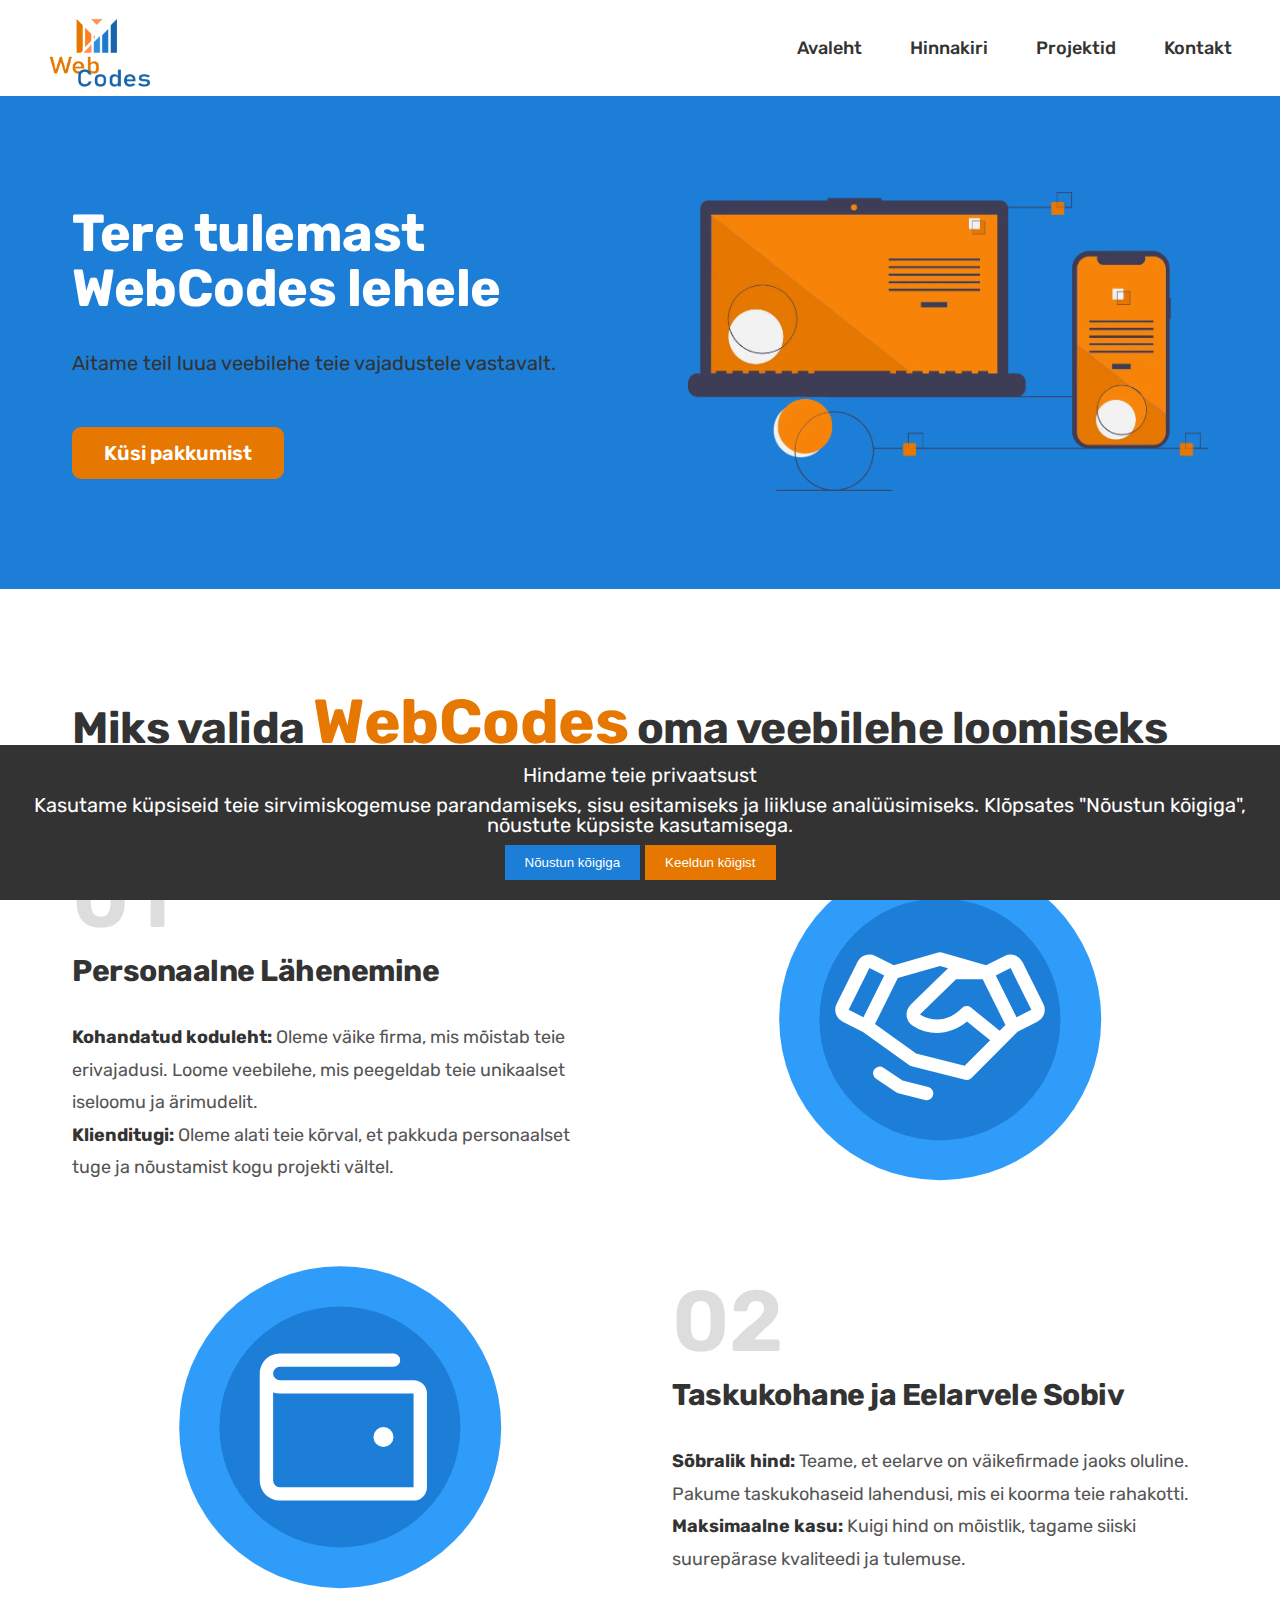
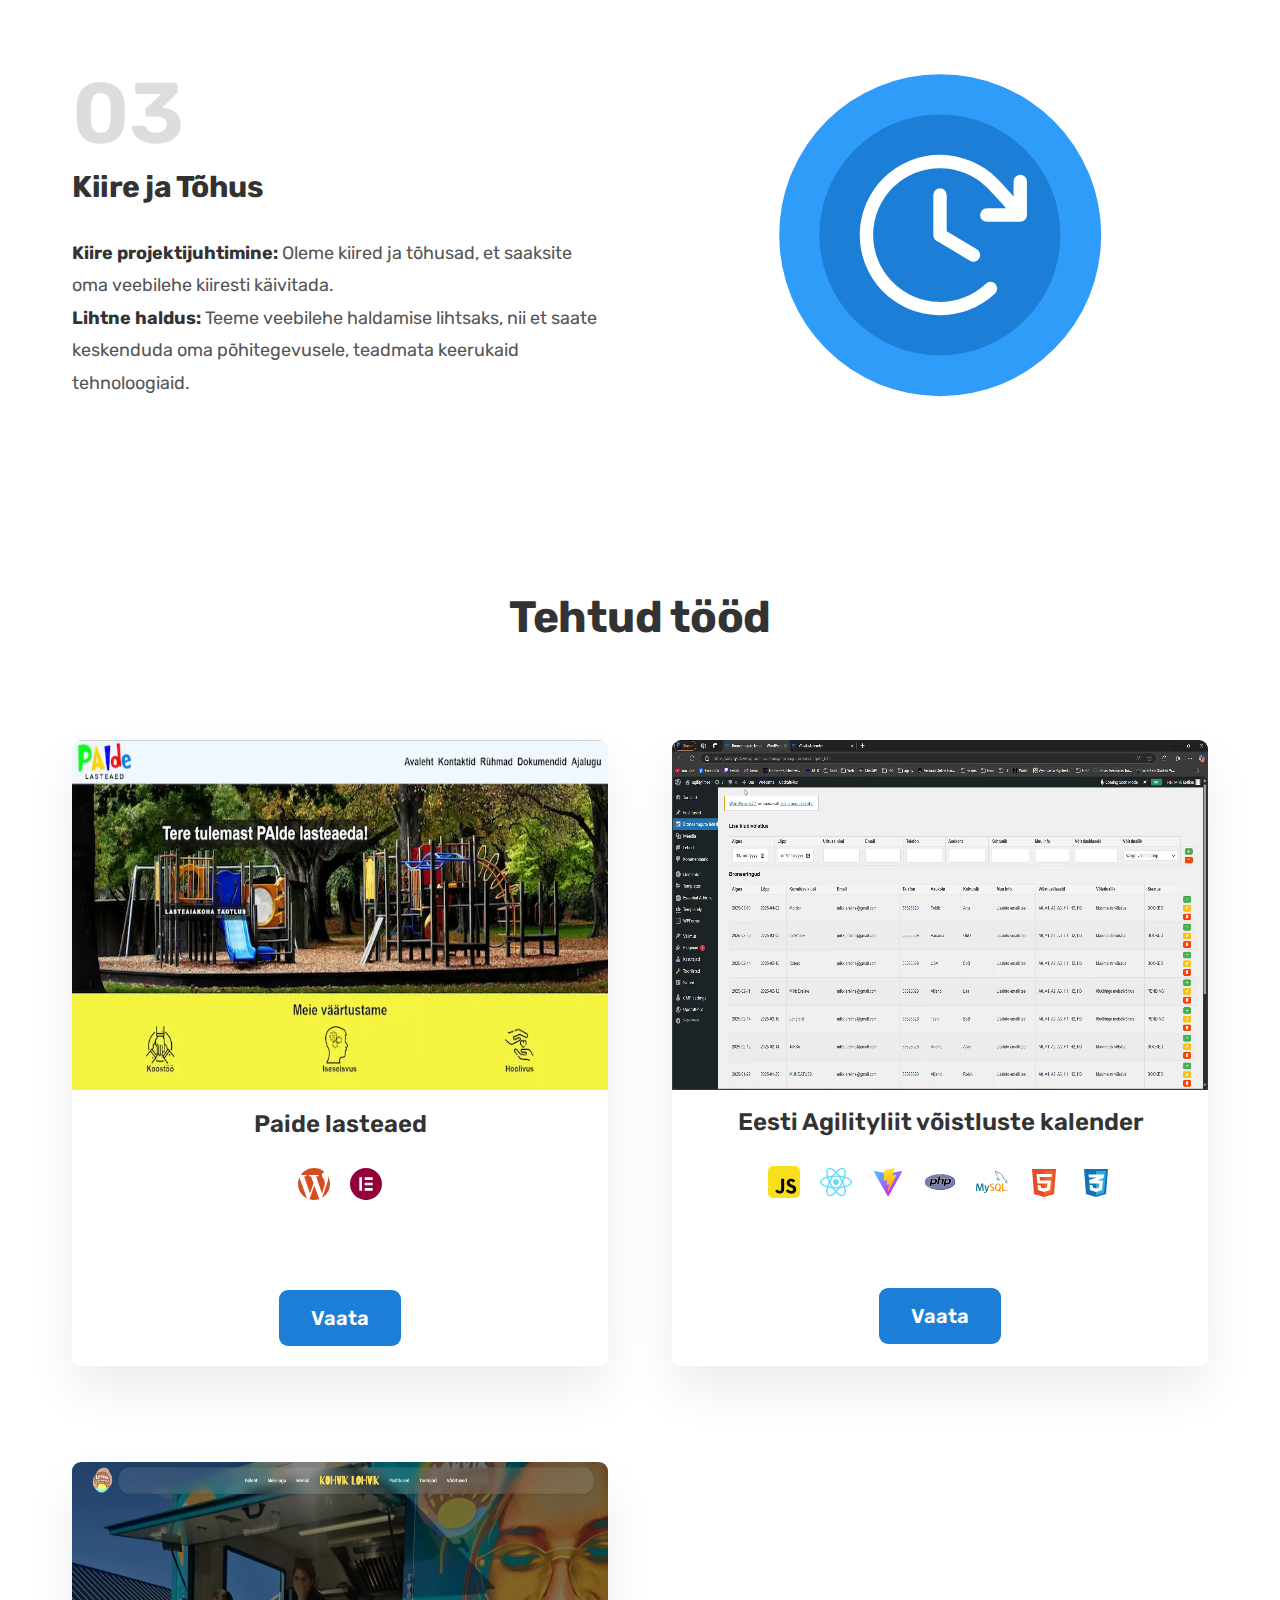
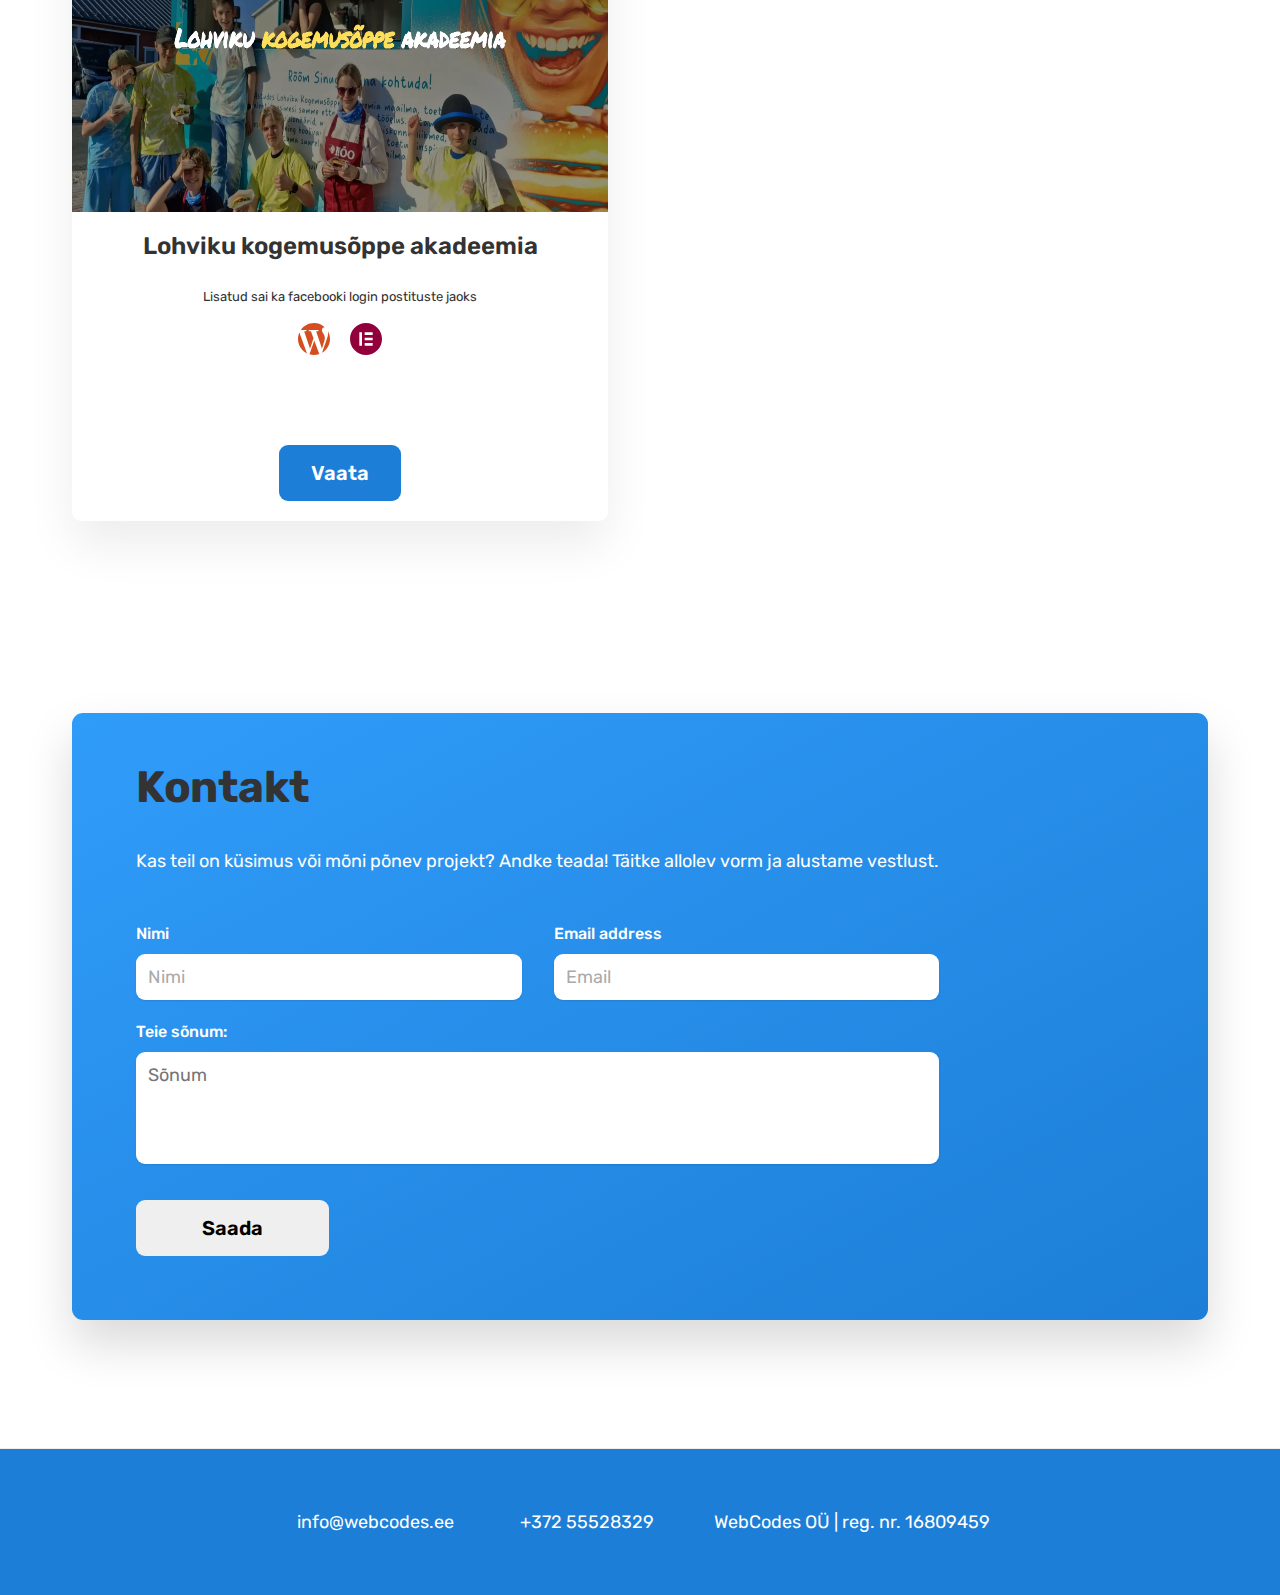
<file: index.html>
<!DOCTYPE html>
<html lang="en">
  <head>
      <!-- Google tag (gtag.js) -->
<script async src="https://www.googletagmanager.com/gtag/js?id=G-6QNEM2WCLK"></script>
<script>
  window.dataLayer = window.dataLayer || [];
  function gtag(){dataLayer.push(arguments);}
  gtag('js', new Date());
</script>
    <meta charset="UTF-8" />
    <meta name="viewport" content="width=device-width, initial-scale=1.0" />
    <meta name="description" content="WebCodes - Ettevõte, mis pakub professionaalseid veebiarenduse lahendusi. Tutvuge meie kodulehe kujunduse, arenduse ja hoolduse teenustega. " />
    <title>WebCodes | Aitab luua teie kodulehe</title>
    <link
      href="https://fonts.googleapis.com/css2?family=Rubik:wght@400;500;600;700&display=swap"
      rel="stylesheet" />
    <link rel="stylesheet" href="./styles.css" />
    <link rel="stylesheet" href="./general.css" />
    <link rel="stylesheet" href="./queries.css" />
    <link rel="manifest" href="/site.webmanifest">
    <link rel="icon" type="image/png" sizes="16x16" href="pildid/favicon-16x16.png"> 
    <link rel="icon" type="image/png" sizes="32x32" href="pildid/favicon-32x32.png"> 
    <link rel="icon" type="image/png" sizes="32x32" href="pildid/android-chrome-192x192"> 
    <link rel="icon" type="image/png" sizes="32x32" href="pildid/android-chrome-512x512"> 
  </head>
  <body>
     <!-- Küpsiste teavituse bänner -->
     <div id="cookieConsent">
      <p>Hindame teie privaatsust</p>
      <p>Kasutame küpsiseid teie sirvimiskogemuse parandamiseks, sisu esitamiseks ja liikluse analüüsimiseks. Klõpsates "Nõustun kõigiga", nõustute küpsiste kasutamisega.</p>
      <button id="acceptCookies">Nõustun kõigiga</button>
      <button id="denyCookies">Keeldun kõigist</button>
    </div>
    <header class="header">
      <a href="#">
        <img src="./pildid/logo.png" alt="site logo" class="logo" href="#avaleht" />
      </a>
      <nav class="main-nav">
        <ul class="main-nav-list">
          <li><a class="main-nav-link" href="#avaleht">Avaleht</a></li>
          <li><a class="main-nav-link" href="#pricing">Hinnakiri</a></li>
          <li><a class="main-nav-link" href="#works">Projektid</a></li>
          <li><a class="main-nav-link" href="#cta">Kontakt</a></li>
        </ul>
      </nav>
      <button class="btn-mobile-nav">
        <svg
          xmlns="http://www.w3.org/2000/svg"
          fill="none"
          viewBox="0 0 24 24"
          strokeWidth="{1.5}"
          stroke="currentColor"
          className="w-6 h-6"
          class="icon-mobile-nav"
          name="menu-outline">
          <path
            strokeLinecap="round"
            strokeLinejoin="round"
            d="M3.75 6.75h16.5M3.75 12h16.5m-16.5 5.25h16.5" />
        </svg>

        <svg
          xmlns="http://www.w3.org/2000/svg"
          fill="none"
          viewBox="0 0 24 24"
          strokeWidth="{1.5}"
          stroke="currentColor"
          className="w-6 h-6"
          class="icon-mobile-nav"
          name="close-outline">
          <path strokeLinecap="round" strokeLinejoin="round" d="M6 18L18 6M6 6l12 12" />
        </svg>
      </button>
    </header>
    <main>
      <section class="section-hero" id="avaleht">
        <div class="hero">
          <div class="hero-text-box">
            <div class="heading-new">Tere tulemast WebCodes lehele</div>
            <p class="hero-description">Aitame teil luua veebilehe teie vajadustele vastavalt.</p>
            <a href="#cta" class="btn btn--full margin-right-sm">Küsi pakkumist</a>
          </div>
          <div class="hero-img-box">
            <img src="./pildid/placeholder.webp" alt="" class="hero-img" />
          </div>
        </div>
      </section>
      <section class="section-why" id="why">
        <div class="container">
          <h2 class="heading-secondary">
            Miks valida <span class="company-name-heading">WebCodes</span> oma veebilehe loomiseks
          </h2>
        </div>
        <div class="container grid grid--2-cols grid-center-v">
          <!-- STEP 01 -->
          <div class="why-text-box">
            <p class="step-number">01</p>
            <h3 class="heading-tertiary">Personaalne Lähenemine</h3>
            <p class="step-description">
              <span class="step-desciption-underline"> Kohandatud koduleht:</span> Oleme väike
              firma, mis mõistab teie erivajadusi. Loome veebilehe, mis peegeldab teie unikaalset
              iseloomu ja ärimudelit.<br />
              <span class="step-desciption-underline"> Klienditugi:</span> Oleme alati teie kõrval,
              et pakkuda personaalset tuge ja nõustamist kogu projekti vältel.
            </p>
          </div>
          <div class="why-img-box">
            <img src="./pildid/handshake.svg" alt="personaalne lähenemine" class="why-img" />
          </div>
          <!-- STEP 02 -->
          <div class="why-img-box">
            <img src="./pildid/wallet.svg" alt="Taskukohane ja Eelarvele Sobiv" class="why-img" />
          </div>
          <div class="why-text-box">
            <p class="step-number">02</p>
            <h3 class="heading-tertiary">Taskukohane ja Eelarvele Sobiv</h3>
            <p class="step-description">
              <span class="step-desciption-underline">Sõbralik hind:</span> Teame, et eelarve on
              väikefirmade jaoks oluline. Pakume taskukohaseid lahendusi, mis ei koorma teie
              rahakotti.<br />
              <span class="step-desciption-underline"> Maksimaalne kasu:</span> Kuigi hind on
              mõistlik, tagame siiski suurepärase kvaliteedi ja tulemuse.
            </p>
          </div>
          <!-- STEP 03 -->
          <div class="why-text-box">
            <p class="step-number">03</p>
            <h3 class="heading-tertiary">Kiire ja Tõhus</h3>
            <p class="step-description">
              <span class="step-desciption-underline">Kiire projektijuhtimine:</span> Oleme kiired
              ja tõhusad, et saaksite oma veebilehe kiiresti käivitada.<br />
              <span class="step-desciption-underline"> Lihtne haldus:</span> Teeme veebilehe
              haldamise lihtsaks, nii et saate keskenduda oma põhitegevusele, teadmata keerukaid
              tehnoloogiaid.
            </p>
          </div>
          <div class="why-img-box">
            <img src="./pildid/clock-clockwise.svg" alt="Kiire ja Tõhus" class="why-img" />
          </div>
        </div>
      </section>
      <section class="done-works" id="works">
        <div class="container center-text">
          <h2 class="heading-secondary">Tehtud tööd</h2>
        </div>
        <div class="container grid grid--2-cols margin-bottom-md">
          <div class="work">
            <img src="/pildid/project-1.webp" class="work-img" alt="work-img" />
            <div class="work-content">
              <p class="work-title">Paide lasteaed</p>
              <div class="work-tags">
                <p class="work-tag">
                  <img src="/pildid/wordpress.svg" class="tag-img" alt="tag-img" />
                </p>
                <p class="work-tag">
                  <img src="/pildid/elementorLogo.svg" class="tag-img" alt="tag-img" />
                </p>
              </div>
              <div class="btn-wrapper">
                <a href="https://pailasteaed.ee/" target="_blank" rel="noopener noreferrer">
                  <button class="btn-done-works">Vaata</button>
                </a>
              </div>
            </div>
          </div>
          <div class="work">
            <div class="video-container">
              <video class="video" autoplay loop muted>
                <source src="/pildid/video.mp4" type="video/mp4" />
                Your browser does not support the video tag.
              </video>
            </div>
            <div class="work-content">
              <p class="work-title">Eesti Agilityliit võistluste kalender</p>
              <div class="work-tags">
                <p class="work-tag">
                  <img src="/pildid/javascript.svg" class="tag-img" alt="tag-img" />
                </p>
                <p class="work-tag">
                  <img src="/pildid/React-icon.svg" class="tag-img" alt="tag-img" />
                </p>
                <p class="work-tag">
                  <img src="/pildid/vite-logo.svg" class="tag-img" alt="tag-img" />
                </p>
                <p class="work-tag">
                  <img src="/pildid/phplogo.svg" class="tag-img" alt="tag-img" />
                </p>
                <p class="work-tag">
                  <img src="/pildid/mysql-icon.svg" class="tag-img" alt="tag-img" />
                </p>
                <p class="work-tag">
                  <img src="/pildid/html-5.svg" class="tag-img" alt="tag-img" />
                </p>
                <p class="work-tag">
                  <img src="/pildid/css-3.svg" class="tag-img" alt="tag-img" />
                </p>
              </div>
              <div class="btn-wrapper">
                <a href="https://agilityliit.ee/voistluskalender/" target="_blank" rel="noopener noreferrer">
                  <button class="btn-done-works">Vaata</button>
                </a>
              </div>
            </div>
          </div>
          <div class="work">
            <img src="/pildid/lohvikkohvik.webp" class="work-img" alt="work-img" />
            <div class="work-content">
              <p class="work-title">Lohviku kogemusõppe akadeemia</p>
              <p class="sub-title">Lisatud sai ka facebooki login postituste jaoks</p>
              <div class="work-tags">
                <p class="work-tag">
                  <img src="/pildid/wordpress.svg" class="tag-img" alt="tag-img" />
                </p>
                <p class="work-tag">
                  <img src="/pildid/elementorLogo.svg" class="tag-img" alt="tag-img" />
                </p>
              </div>
              <div class="btn-wrapper">
                <a href="https://lohvik.webcodes.ee/" target="_blank" rel="noopener noreferrer">
                  <button class="btn-done-works">Vaata</button>
                </a>
              </div>
            </div>
          </div>
        </div>
      </section>
      <!-- <section class="section-pricing" id="pricing">
        <div class="container">
          <h2 class="heading-secondary--center-text">Hinnakiri</h2>
        </div>
        <div class="pricing-container container grid grid--2-cols margin-bottom-md">
          <div class="pricing-plan pricing-plan--starter">
            <header class="plan-header">
              <p class="plan-name--starter">Tunnitöö</p>
              <p class="plan-price--starter"><span>€</span>25</p>
              <p class="plan-text">Vajate konkreetseid muudatusi või kohandusi?</p>
            </header>
            <ul>
              <li class="list-item">
                <svg
                  class="list-icon"
                  xmlns="http://www.w3.org/2000/svg"
                  fill="none"
                  viewBox="0 0 24 24"
                  strokeWidth="{1.5}"
                  stroke="currentColor"
                  className="w-6 h-6">
                  <path
                    strokeLinecap="round"
                    strokeLinejoin="round"
                    d="M4.5 12.75l6 6 9-13.5" /></svg
                ><span>E-poed</span>
              </li>
              <li class="list-item">
                <svg
                  class="list-icon"
                  xmlns="http://www.w3.org/2000/svg"
                  fill="none"
                  viewBox="0 0 24 24"
                  strokeWidth="{1.5}"
                  stroke="currentColor"
                  className="w-6 h-6">
                  <path strokeLinecap="round" strokeLinejoin="round" d="M4.5 12.75l6 6 9-13.5" />
                </svg>
                <span>Domeeni registreerimine</span>
              </li>
              <li class="list-item">
                <svg
                  class="list-icon"
                  xmlns="http://www.w3.org/2000/svg"
                  fill="none"
                  viewBox="0 0 24 24"
                  strokeWidth="{1.5}"
                  stroke="currentColor"
                  className="w-6 h-6">
                  <path
                    strokeLinecap="round"
                    strokeLinejoin="round"
                    d="M4.5 12.75l6 6 9-13.5" /></svg
                ><span>Hooldus ja uuendused.</span>
              </li>
              <li class="list-item">
                <svg
                  class="list-icon"
                  xmlns="http://www.w3.org/2000/svg"
                  fill="none"
                  viewBox="0 0 24 24"
                  strokeWidth="{1.5}"
                  stroke="currentColor"
                  className="w-6 h-6">
                  <path
                    strokeLinecap="round"
                    strokeLinejoin="round"
                    d="M4.5 12.75l6 6 9-13.5" /></svg
                ><span>Turvalisuse täiendused.</span>
              </li>
              <li class="list-item">
                <ion-icon class="list-icon" name="close-outline"></ion-icon>
              </li>
            </ul>
          </div>
          <div class="pricing-plan pricing-plan--complete">
            <header class="plan-header">
              <p class="plan-name">Põhiplaan</p>
              <p class="plan-price"><span>€</span>500</p>
              <p class="plan-text--complete">Ideaalne eraisikutele ja väikestele projektidele.</p>
            </header>
            <ul>
              <li class="list-item--complete">
                <svg
                  class="list-icon--complete"
                  xmlns="http://www.w3.org/2000/svg"
                  fill="none"
                  viewBox="0 0 24 24"
                  strokeWidth="{1.5}"
                  stroke="currentColor"
                  className="w-6 h-6">
                  <path strokeLinecap="round" strokeLinejoin="round" d="M4.5 12.75l6 6 9-13.5" />
                </svg>
                <span>Veebisait kuni 5 leheküljega.</span>
              </li>
              <li class="list-item--complete">
                <svg
                  class="list-icon--complete"
                  xmlns="http://www.w3.org/2000/svg"
                  fill="none"
                  viewBox="0 0 24 24"
                  strokeWidth="{1.5}"
                  stroke="currentColor"
                  className="w-6 h-6">
                  <path
                    strokeLinecap="round"
                    strokeLinejoin="round"
                    d="M4.5 12.75l6 6 9-13.5" /></svg
                ><span>Disain kliendi soovil</span>
              </li>
              <li class="list-item--complete">
                <svg
                  class="list-icon--complete"
                  xmlns="http://www.w3.org/2000/svg"
                  fill="none"
                  viewBox="0 0 24 24"
                  strokeWidth="{1.5}"
                  stroke="currentColor"
                  className="w-6 h-6">
                  <path
                    strokeLinecap="round"
                    strokeLinejoin="round"
                    d="M4.5 12.75l6 6 9-13.5" /></svg
                ><span>Google Analytics liidestus</span>
              </li>
              <li class="list-item--complete">
                <svg
                  class="list-icon--complete"
                  xmlns="http://www.w3.org/2000/svg"
                  fill="none"
                  viewBox="0 0 24 24"
                  strokeWidth="{1.5}"
                  stroke="currentColor"
                  className="w-6 h-6">
                  <path
                    strokeLinecap="round"
                    strokeLinejoin="round"
                    d="M4.5 12.75l6 6 9-13.5" /></svg
                ><span>Kontaktivorm</span>
              </li>
              <li class="list-item--complete">
                <svg
                  class="list-icon--complete"
                  xmlns="http://www.w3.org/2000/svg"
                  fill="none"
                  viewBox="0 0 24 24"
                  strokeWidth="{1.5}"
                  stroke="currentColor"
                  className="w-6 h-6">
                  <path
                    strokeLinecap="round"
                    strokeLinejoin="round"
                    d="M4.5 12.75l6 6 9-13.5" /></svg
                ><span>SEO optimeerimine.</span>
              </li>
              <li class="list-item--complete">
                <svg
                  class="list-icon--complete"
                  xmlns="http://www.w3.org/2000/svg"
                  fill="none"
                  viewBox="0 0 24 24"
                  strokeWidth="{1.5}"
                  stroke="currentColor"
                  className="w-6 h-6">
                  <path
                    strokeLinecap="round"
                    strokeLinejoin="round"
                    d="M4.5 12.75l6 6 9-13.5" /></svg
                ><span>Mobiilne reageeriv disain.</span>
              </li>
              <li class="list-item--complete">
                <svg
                  class="list-icon--complete"
                  xmlns="http://www.w3.org/2000/svg"
                  fill="none"
                  viewBox="0 0 24 24"
                  strokeWidth="{1.5}"
                  stroke="currentColor"
                  className="w-6 h-6">
                  <path
                    strokeLinecap="round"
                    strokeLinejoin="round"
                    d="M4.5 12.75l6 6 9-13.5" /></svg
                ><span>Kontaktvormi integratsioon.</span>
              </li>
              <li class="list-item--complete">
                <svg
                  class="list-icon--complete"
                  xmlns="http://www.w3.org/2000/svg"
                  fill="none"
                  viewBox="0 0 24 24"
                  strokeWidth="{1.5}"
                  stroke="currentColor"
                  className="w-6 h-6">
                  <path
                    strokeLinecap="round"
                    strokeLinejoin="round"
                    d="M4.5 12.75l6 6 9-13.5" /></svg
                ><span>Vajadusel haldamise juhendamine</span>
              </li>
              <li class="list-item">
                <ion-icon class="list-icon" name="close-outline"></ion-icon>
              </li>
            </ul>
          </div>
        </div>
      </section> -->
      <section class="section-cta" id="cta">
        <div class="container">
          <div class="cta">
            <div class="cta-text-box">
              <h2 class="heading-secondary">Kontakt</h2>
              <p class="cta-text">
                Kas teil on küsimus või mõni põnev projekt? Andke teada! Täitke allolev vorm ja
                alustame vestlust.
              </p>
              <div class="notification" id="messageSent">Teade saadetud!</div>
              <form action="php/send_email.php" class="cta-form" method="POST">
                <div>
                  <label for="full-name">Nimi </label>
                  <input id="full-name" type="text" name="full-name" placeholder="Nimi" required />
                </div>
                <div>
                  <label for="email">Email address</label>
                  <input id="email" type="email" name="email" placeholder="Email" required />
                </div>
                <div class="form-message">
                  <label for="sõnum">Teie sõnum:</label>
                  <textarea
                    id="message"
                    name="message"
                    rows="4"
                    placeholder="Sõnum"
                    required></textarea>
                </div>
                <button type="submit" class="btn btn--form">Saada</button>
              </form>
            </div>
          </div>
        </div>
      </section>
    </main>
    <footer class="footer">
      <div class="container grid--footer">
        <ul class="footer-contacts">
          <li>
            <span class="footer-logo"
              ><svg
                xmlns="http://www.w3.org/2000/svg"
                fill="none"
                viewBox="0 0 24 24"
                stroke-width="1.5"
                stroke="currentColor"
                class="w-6 h-6">
                <path
                  stroke-linecap="round"
                  stroke-linejoin="round"
                  d="M21.75 6.75v10.5a2.25 2.25 0 01-2.25 2.25h-15a2.25 2.25 0 01-2.25-2.25V6.75m19.5 0A2.25 2.25 0 0019.5 4.5h-15a2.25 2.25 0 00-2.25 2.25m19.5 0v.243a2.25 2.25 0 01-1.07 1.916l-7.5 4.615a2.25 2.25 0 01-2.36 0L3.32 8.91a2.25 2.25 0 01-1.07-1.916V6.75" />
              </svg>
            </span>
            info@webcodes.ee
          </li>
          <li>
            <span class="footer-logo"
              ><svg
                xmlns="http://www.w3.org/2000/svg"
                fill="none"
                viewBox="0 0 24 24"
                stroke-width="1.5"
                stroke="currentColor"
                class="w-6 h-6">
                <path
                  stroke-linecap="round"
                  stroke-linejoin="round"
                  d="M14.25 9.75v-4.5m0 4.5h4.5m-4.5 0l6-6m-3 18c-8.284 0-15-6.716-15-15V4.5A2.25 2.25 0 014.5 2.25h1.372c.516 0 .966.351 1.091.852l1.106 4.423c.11.44-.054.902-.417 1.173l-1.293.97a1.062 1.062 0 00-.38 1.21 12.035 12.035 0 007.143 7.143c.441.162.928-.004 1.21-.38l.97-1.293a1.125 1.125 0 011.173-.417l4.423 1.106c.5.125.852.575.852 1.091V19.5a2.25 2.25 0 01-2.25 2.25h-2.25z" /></svg
            ></span>
            +372 55528329
          </li>
          <li>WebCodes OÜ | reg. nr. 16809459</li>
        </ul>
      </div>
    </footer>
    <script src="./js/script.js"></script>
  </body>
</html>
</file>
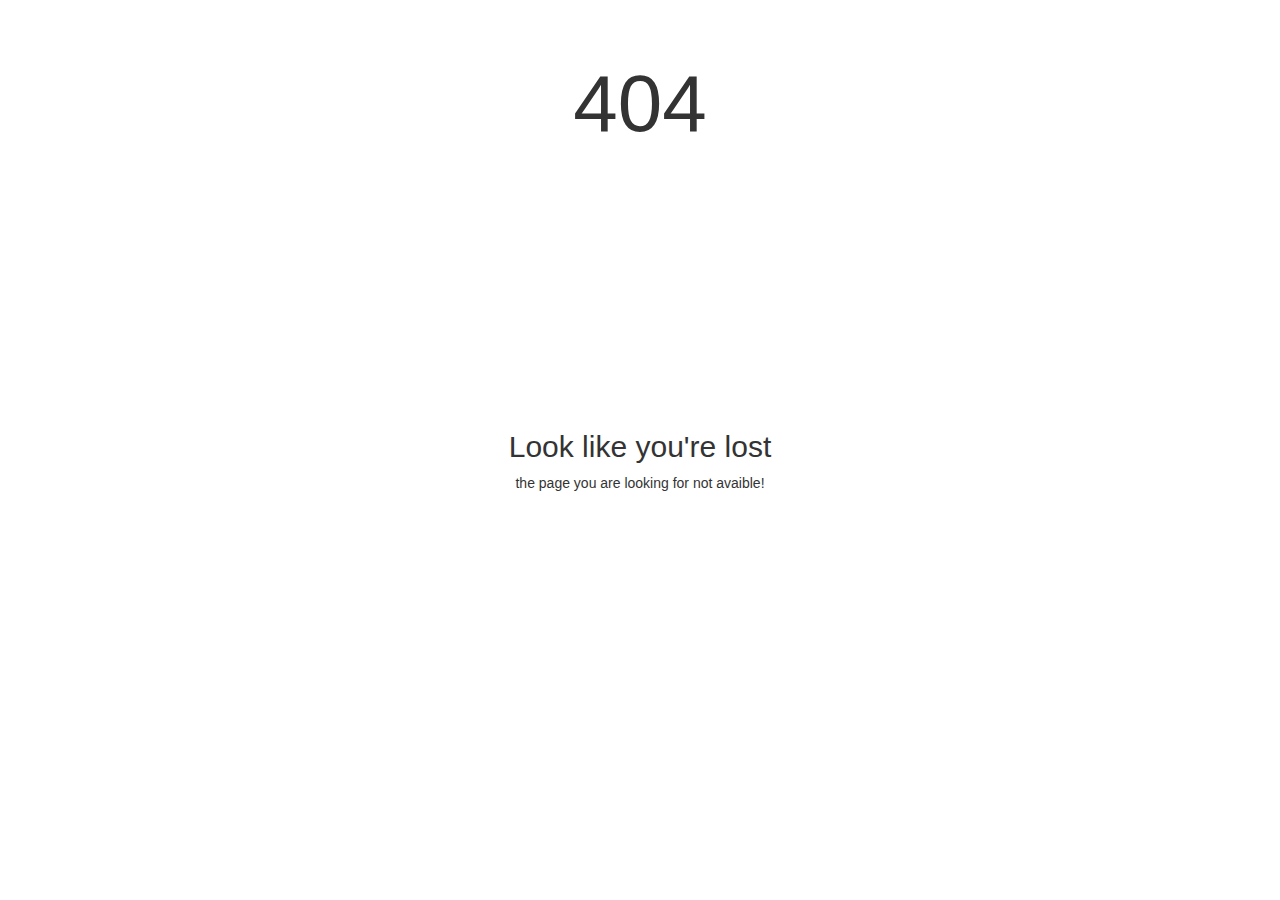
<file: pageNotFound.html>
<!DOCTYPE html>
<html lang="en">
  <head>
    <meta charset="UTF-8" />
    <meta http-equiv="X-UA-Compatible" content="IE=edge" />
    <meta name="viewport" content="width=device-width, initial-scale=1.0" />
    <title>Simple 404 Error Page</title>

    <link
      rel="stylesheet"
      href="https://cdnjs.cloudflare.com/ajax/libs/twitter-bootstrap/3.3.7/css/bootstrap.min.css" />
  </head>

  <body>
    <section class="page_404">
      <div class="container">
        <div class="row">
          <div class="col-sm-12">
            <div class="col-sm-10 col-sm-offset-1 text-center">
              <div class="four_zero_four_bg">
                <h1 class="text-center">404</h1>
              </div>

              <div class="contant_box_404">
                <h3 class="h2">Look like you're lost</h3>

                <p>the page you are looking for not avaible!</p>
              </div>
            </div>
          </div>
        </div>
      </div>
    </section>
  </body>
</html>

<style>
  @import './styles.css';
</style>
</file>
<file: styles.css>
/********************/
/*HEADER*/
/********************/

.header {
  display: flex;
  justify-content: space-between;
  align-items: center;
  height: 9.6rem;
  padding: 0 4.8rem;
}

.logo {
  height: 9.8rem;
}
/********************/
/*NAVIGATION*/
/********************/
.main-nav-list {
  list-style: none;
  display: flex;
  align-items: center;
  gap: 4.8rem;
}

.main-nav-link,
.main-nav-link:visited {
  display: inline-block;
  text-decoration: none;
  color: #333;
  font-weight: 500;
  font-size: 1.8rem;
  transition: all 0.3s;
  cursor: pointer;
}
.main-nav-link:hover,
.main-nav-link:active {
  color: #1c7ed6;
}
/* MOBiLE */
.btn-mobile-nav {
  border: none;
  background: none;
  cursor: pointer;
  display: none;
}
.icon-mobile-nav {
  height: 4.8rem;
  width: 4.8rem;
  color: #333;
}
.icon-mobile-nav[name='close-outline'] {
  display: none;
}
/* STICKY NAVIGATION */
.sticky .header {
  position: fixed;
  top: 0;
  bottom: 0;
  width: 100%;
  padding-top: 0;
  padding-bottom: 0;
  background-color: rgba(255, 255, 255, 0.97);
  z-index: 63;
  box-shadow: 0 1.2rem 3.2rem rgba(0, 0, 0, 0.03);
}
.sticky .section-hero {
  margin-top: 9.6rem;
}
/********************/
/*HERO SECTION*/
/********************/
.section-hero {
  background-color: #1c7ed6;
  padding: 9.6rem 0;
}
.hero {
  max-width: 130rem;
  margin: 0 auto;
  padding: 0 3.2rem;
  display: grid;
  grid-template-columns: 1fr 1fr;
  gap: 9.6rem;
  align-items: center;
}
.hero-description {
  font-size: 2rem;
  line-height: 1.6;
  margin-bottom: 4.8rem;
  color: #333;
}
.hero-img {
  width: 100%;
}
/* PAGE NOT FOUND  */
.page_404 {
  padding: 40px 0;
  background: #fff;
  font-family: sans-serif;
}

.page_404 img {
  width: 100%;
}

.four_zero_four_bg {
  background-image: url(https://cdn.dribbble.com/users/285475/screenshots/2083086/dribbble_1.gif);
  height: 400px;
  background-position: center;
}

.four_zero_four_bg h1 {
  font-size: 80px;
}

.four_zero_four_bg h3 {
  font-size: 80px;
}

.link_404 {
  color: #fff !important;
  padding: 10px 20px;
  background: #39ac31;
  margin: 20px 0;
  display: inline-block;
}
.contant_box_404 {
  margin-top: -50px;
}
/********************/
/*WHY TO CHOOSE*/
/********************/
.section-why {
  padding: 9.6rem 0;
}
.company-name-heading {
  color: #e67700;
  font-size: 6.2rem;
}
.step-number {
  font-size: 8.6rem;
  font-weight: 600;
  color: #ddd;
  margin-bottom: 1.2rem;
}

.step-description {
  font-size: 1.8rem;
  line-height: 1.8;
}
.step-desciption-underline {
  font-weight: bold;
  color: #333;
}

.why-img-box {
  display: flex;
  align-items: center;
  justify-content: center;
  position: relative;
}
.why-img-box::before,
.why-img-box::after {
  content: '';
  display: block;
  border-radius: 50%;
  /* absolute positioning with transform  */
  position: absolute;
  top: 50%;
  left: 50%;
  /* to set the background to center with absolut position */
  transform: translate(-50%, -50%);
}

.why-img-box::before {
  width: 60%;
  /* 60% of PARENT container width  */
  padding-bottom: 60%;
  background-color: #309cfa;
  z-index: -2;
}
.why-img-box::after {
  width: 45%;
  padding-bottom: 45%;
  background-color: #1c7ed6;
  z-index: -1;
  animation: glow 3s infinite alternate;
}
@keyframes glow {
  0% {
    transform: translate(-50%, -50%) scale(0.9);
    opacity: 0.6;
    box-shadow: 0 0 20px #1c7ed6;
  }
  100% {
    transform: translate(-50%, -50%) scale(1.2);
    opacity: 1;
    box-shadow: 0 0 40px #1c7ed6;
  }
}
.why-img {
  width: 40%;
}

/********************/
/*WORKS DONE*/
/********************/
.done-works {
  padding: 9.6rem 0;
}
.work {
  box-shadow: 0 2.4rem 4.8rem rgba(0, 0, 0, 0.075);
  border-radius: 9px;
  overflow: hidden;
  transition: all 0.4s;
}

/* Video container styling */
.video-container {
  position: relative;
  max-width: 900px;  /* Adjust the container width as needed */
  height: 350px;     /* Set the desired height for the video container */
  overflow: hidden;  /* Hide the overflowed part of the video */
  margin: 0 auto;    /* Center the container */
}

/* Video styling */
.video {
  width: 100%;       /* The video will take up the full width of the container */
  height: 100%;      /* The video will fill the full height of the container */
  object-fit:fill; /* Ensure the video covers the container without distortion */
  border: none;
  pointer-events: none;
}

.work:hover {
  transform: translateY(-1.2rem);
  box-shadow: 0 3.2rem 6.4rem rgba(0, 0, 0, 0.06);
}
.work-content {
  padding: 2rem;
}

.work-title {
  font-size: 2.4rem;
  color: #333;
  font-weight: 600;
  margin-bottom: 3.2rem;
  text-align: center;
}
.sub-title{
  font-size: 1.3rem;
  color: #333;
  margin-bottom: 2rem;
  text-align: center;
}
.work-tags {
  list-style: none;
  display: flex;
  gap: 2rem;
  margin-bottom: 3rem;
  justify-content: center;
}
.work-tag {
  font-size: 1.8rem;
  align-items: center;
  display: flex;
  gap: 1.6rem;
}
.tag-img {
  height: 3.2rem;
  width: 3.2rem;
}
.btn-wrapper {
  margin-top: 9rem;
  display: flex;
  justify-content: center;
}
.btn-done-works {
  display: inline-block;
  font-size: 2rem;
  padding: 1.6rem 3.2rem;
  border-radius: 0.9rem;
  text-decoration: none;
  font-weight: 600;
  transition: all 0.3s;
  border: none;
  cursor: pointer;
  font-family: inherit;
  background-color: #1c7ed6;
  color: #fff;
}
.btn-done-works:link,
.btn-done-works:visited {
  background-color: #1c7ed6;
  color: #fff;
}
.btn-done-works:hover,
.btn-done-works:active {
  background-color: #309cfa;
  color: #fff;
}
.work-img {
  width: 100%;
  height: 350px;
}

/********************/
/*PRICING SECTION*/
/********************/
.section-pricing {
  padding: 9.6rem 0;
}
.pricing-plan {
  border-radius: 11px;
  padding: 4.8rem;
  width: 80%;
}
.pricing-plan--starter {
  justify-self: center;
  border: 2px solid #1864ab;
}
.pricing-plan--complete {
  background-color: #1864ab;
  justify-self: center;
}

.plan-header {
  text-align: center;
  margin-bottom: 4.8rem;
}
.plan-name {
  color: #fff;
  font-weight: 600;
  font-size: 2rem;
  text-transform: uppercase;
  letter-spacing: 0.75;
  margin-bottom: 3.2rem;
}
.plan-name--starter {
  color: #1864ab;
  font-weight: 600;
  font-size: 2rem;
  text-transform: uppercase;
  letter-spacing: 0.75;
  margin-bottom: 3.2rem;
}
.plan-price {
  margin-bottom: 1.6rem;
  font-size: 6.2rem;
  font-weight: 600;
  color: #fff;
}
.plan-price--starter {
  color: #1864ab;
  margin-bottom: 1.6rem;
  font-size: 6.2rem;
  font-weight: 600;
}
.plan-price--starter span {
  font-size: 3rem;
  font-weight: 500;
  margin-right: 0.8rem;
}
.plan-price span {
  font-size: 3rem;
  font-weight: 500;
  margin-right: 0.8rem;
}
.plan-text {
  font-size: 1.8rem;
  line-height: 1.6;
  color: #0559a2;
}
.plan-text--complete {
  font-size: 1.8rem;
  line-height: 1.6;
  color: #fff;
}
/********************/
/*CTA SECTION*/
/********************/
.section-cta {
  padding: 4.8rem 0 12.8rem 0;
}
.cta {
  display: flex;
  box-shadow: 0 2.4rem 4.8rem rgba(0, 0, 0, 0.15);
  border-radius: 11px;
  background-image: linear-gradient(to right bottom, #309cfa, #1c7ed6);
}

.cta-text-box {
  padding: 4.8rem 6.4rem 6.4rem 6.4rem;
}
.cta .heading-secondary {
  margin-bottom: 3.2rem;
}
.cta-text {
  font-size: 1.8rem;
  line-height: 1.8;
  margin-bottom: 4.8rem;
  color: #fff;
}

.cta-form,
.pricing-grid {
  display: grid;
  grid-template-columns: 1fr 1fr;
  column-gap: 3.2rem;
  row-gap: 2.4rem;
}

.form-message {
  grid-column: 1 / span 2;
  border-radius: 9px;
}
.form-message textarea {
  resize: none;
}
.cta-form label {
  display: block;
  font-size: 1.6rem;
  font-weight: 500;
  margin-bottom: 1.2rem;
  color: #fff;
}
.cta-form input,
.cta-form textarea {
  width: 100%;
  padding: 1.2rem;
  font-size: 1.8rem;
  font-family: inherit;
  color: inherit;
  border: none;
  border-radius: 9px;
  box-shadow: 0 1px 2px rgba(0, 0, 0, 0.1);
}

.cta-form input::placeholder {
  color: #aaa;
}

/* change blue focus outline to different  */
.cta *:focus {
  outline: none;
  box-shadow: 0 0 0 0.9rem rgba(255, 249, 219, 0.5);
}
.btn--form {
  margin-top: 1rem;
  width: 50%;
}

/********************/
/*FOOTER*/
/********************/
.footer {
  padding: 6.4rem 0;
  border-top: 1px solid #eee;
  background-color: #1c7ed6;
  color: #fff;
}
.grid--footer {
  display: flex;
  text-align: center;
  justify-content: center;
  font-size: 1.8rem;
}
.footer-contacts {
  justify-content: space-between;
  list-style: none;
  gap: 6rem;
  display: flex;
}
.footer-contacts li {
  display: flex;
  gap: 6px;
}

/********************/
/*COOKIE CONTENT*/
/********************/
#cookieConsent {
  position: fixed;
  bottom: 0;
  left: 0;
  width: 100%;
  background-color: #333;
  color: #fff;
  padding: 20px;
  text-align: center;
  z-index: 1000;
  display: none;
  font-size: 2rem;
  opacity: 1;
  transition: opacity 1s ease-out, bottom 1s ease-out;
}

#cookieConsent.hide {
  opacity: 0;
  bottom: -150px;
}

#cookieConsent p {
  margin: 0 0 10px;
}

#cookieConsent button {
  background-color: #1c7ed6;
  color: white;
  border: none;
  padding: 10px 20px;
  cursor: pointer;
}

#cookieConsent button:hover {
  background-color: #309cfa;
}

#cookieConsent #denyCookies{
  background-color: #e67700;
  color: white;
  border: none;
  padding: 10px 20px;
  cursor: pointer;
}

#cookieConsent #denyCookies:hover{
  background-color: #f7840a;
}
</file>
<file: general.css>
/*  
---01 TYPOGRAPHY
 
 - FONT SIZE SYSTEM (px)
10 / 12 / 14 / 16 / 18 / 20 / 24 / 30 / 36 / 44 / 52 / 62 / 74 / 86 / 98
Fony weights:
Default: 400
MEDIUM: 500
SEMI_BOLD 600
BOLD: 700

Line heights: 
Default: 1
Small: 1.05
Medium: 1.2
Paragraph default: 1.6

-letter-spacing
-0.5px
0.75px


--- 02 COLORS
PRIMARY: 
  #1864ab

 - Tints:
  #e67700
  #f7840a
 - Shades:
  #1c7ed6
  #309cfa
  #0559A2
 - Grays:
  #212529
  #333
  #555
  #ced4da


--- 03 SHADOWS
0 2.4rem 4.8rem rgba(0,0,0, 0.075)
--- 04 BORDER-RADIUS
Default: 9px

--- 07 WHITESPACE
- spacing system (px)
2 / 4 / 8 / 12 / 16 / 24 / 32 / 48 / 64 / 80 / 96 / 128
*/
* {
  padding: 0;
  margin: 0;
  box-sizing: border-box;
}

html {
  /* font-size: 10px; */
  /* 10px / 16px = 0.652 = 62.5% */
  /* Precentage of user's browser font-sizr setting  */
  font-size: 62.5%;
  /* does not work on safari  */
  scroll-behavior: smooth;
}
body {
  font-family: 'rubik', sans-serif;
  line-height: 1;
  font-weight: 400;
  color: #555;
}
/********************/
/*BUTTON STYLES*/
/********************/
.btn,
.btn:link,
.btn:visited {
  display: inline-block;
  font-size: 2rem;
  padding: 1.6rem 3.2rem;
  border-radius: 0.9rem;
  text-decoration: none;
  font-weight: 600;
  /* put transition on original "state"  */
  transition: all 0.3s;
  border: none;
  cursor: pointer;
  font-family: inherit;
}
.btn--full:link,
.btn--full:visited {
  background-color: #e67700;
  color: #fff;
}
.btn--full:hover,
.btn--full:active {
  background-color: #f7840a;
}
/********************/
/*GENERAL COMPONENTS*/
/********************/
.heading-new {
  color: #fff;
  font-weight: 700;
  letter-spacing: -0.5px;
  font-size: 5.2rem;
  line-height: 1.05;
  margin-bottom: 3.2rem;
}

.heading-primary,
.heading-secondary,
.heading-tertiary {
  color: #333;
  font-weight: 700;
  letter-spacing: -0.5px;
}
.heading-primary {
  font-size: 5.2rem;
  line-height: 1.05;
  margin-bottom: 3.2rem;
}
.heading-secondary {
  font-size: 4.4rem;
  line-height: 1.2;
  margin-bottom: 9.6rem;
}
.heading-tertiary {
  font-size: 3rem;
  line-height: 1.2;
  margin-bottom: 3.2rem;
}
.heading-secondary--center-text {
  text-align: center;
  color: #333;
  font-weight: 700;
  letter-spacing: -0.5px;
  font-size: 4.4rem;
  line-height: 1.2;
  margin-bottom: 9.6rem;
}
/****************************/
/*GENERAL REUSABLE COMPONENTS*/
/****************************/
.container {
  max-width: 120rem;
  padding: 0 3.2rem;
  margin: 0 auto;
}
.grid {
  display: grid;
  column-gap: 6.4rem;
  row-gap: 9.6rem;
}

.grid:not(:last-child) {
  margin-bottom: 9.6rem;
}
.grid--2-cols {
  grid-template-columns: repeat(2, 1fr);
}
.grid--3-cols {
  grid-template-columns: repeat(3, 1fr);
}
.grid--4-cols {
  grid-template-columns: repeat(4, 1fr);
}
/* .grid--5-cols {
  grid-template-columns: repeat(5, 1fr);
} */

.grid--center-v {
  align-items: center;
}
.list {
  list-style: none;
  display: flex;
  flex-direction: column;
  gap: 1.6rem;
}
.list-item {
  font-size: 1.8rem;
  display: flex;
  align-items: center;
  gap: 1.6rem;
  line-height: 1.9;
  color: #0559a2;
}
.list-item--complete {
  font-size: 1.8rem;
  display: flex;
  align-items: center;
  gap: 1.6rem;
  line-height: 1.9;
  color: #fff;
}

.list-icon {
  width: 3rem;
  height: 3rem;
  color: #1864ab;
}
.list-icon--complete {
  width: 3rem;
  height: 3rem;
  color: #fff;
}
/* set the element focus to different than outline  */
*:focus {
  outline: none;
  /* outline: 4px dotted #2b8a3e;
  outline-offset: 8px; */
  box-shadow: 0 0 0 0.9rem rgba(43, 138, 62, 0.5);
}
/* HELPER CLASSES  */
.margin-right-sm {
  margin-right: 1.6rem !important;
}
.margin-bottom-md {
  margin-bottom: 4.8rem !important;
}
.center-text {
  text-align: center;
}

strong {
  font-weight: 500;
}
/* HELPER CLASSES  */
.margin-right-sm {
  margin-right: 1.6rem !important;
}
/* MESSAGE SENT  */
.notification {
  position: fixed;
  top: 10%; /* Vertically center the element */
  left: 50%; /* Horizontally center the element */
  transform: translate(-50%, -50%); /* Center it precisely */
  width: 50%;
  background-color: #1864ab;
  color: white;
  text-align: center;
  font-size: 1.8rem;
  padding: 10px;
  z-index: 1000;
  display: none;
  animation: fadeOut 3s ease-in-out;
}
@keyframes fadeOut {
  0% {
    opacity: 1;
  }
  90% {
    opacity: 1;
  }
  100% {
    opacity: 0;
    display: none; /* Hide the message when animation is complete */
  }
}
</file>
<file: queries.css>
/********************/
/*BELOW 1344px (Smaller desktops)*/
/********************/
@media (max-width: 84em) {
  .hero {
    max-width: 120rem;
  }
  .heading-primary {
    font-size: 4.4rem;
  }
}
/********************/
/*BELOW 1200px (Landscape tablets)*/
/********************/
@media (max-width: 75em) {
  html {
    /* 9px /16px */
    font-size: 56.25%;
  }
  .grid {
    column-gap: 4.8rem;
    row-gap: 6.4rem;
  }

  .heading-secondary {
    font-size: 3.6rem;
  }
  .heading-tertiary {
    font-size: 2.4rem;
  }
  .header {
    padding: 0 3.2rem;
  }
  .main-nav-list {
    gap: 3.2rem;
  }
  .hero {
    gap: 4.8rem;
  }
}
/********************/
/*BELOW 944px (Tablets)*/
/********************/

@media (max-width: 59em) {
  html {
    /* 8px /16px = 0.5 = 50% */
    font-size: 50%;
  }
  .hero {
    grid-template-columns: 1fr;
    padding: 0 8rem;
    gap: 6.4rem;
  }
  .section-hero {
    text-align: center;
  }

  .hero-img {
    width: 60%;
  }

  .step-number {
    font-size: 7.4rem;
  }
  .pricing-grid {
    grid-template-columns: 1fr; /* One column that takes up all available space */
    gap: 20px;
  }

  .cta {
    grid-template-columns: 3fr 2fr;
  }

  .btn--form {
    margin-top: 1.2rem;
  }
  /* MOBILE NAV */
  .btn-mobile-nav {
    display: block;
    z-index: 69;
  }
  .main-nav {
    background-color: rgba(255, 255, 255, 0.6);
    backdrop-filter: blur(10px);
    -webkit-backdrop-filter: blur(10px); /* (for safari)*/
    position: absolute;
    top: 0;
    left: 0;
    width: 100%;
    height: 100vh;
    transform: translateY(-100%);
    display: flex;
    align-items: center;
    justify-content: center;
    transition: all 0.5s ease-in;
    opacity: 0;
    /* No mouse and keyboard access */
    pointer-events: none;
    /* Hide from screen readers */
    visibility: hidden;
  }
  .nav-open .main-nav {
    opacity: 1;
    pointer-events: auto;
    visibility: visible;
    transform: translateY(0);
  }
  .nav-open .icon-mobile-nav[name='close-outline'] {
    display: block;
  }
  .nav-open .icon-mobile-nav[name='menu-outline'] {
    display: none;
  }
  .main-nav-list {
    flex-direction: column;
    gap: 4.8rem;
  }
  .main-nav-link:link,
  .main-nav-link:visited {
    font-size: 3rem;
  }
}
/********************/
/*BELOW 704px (Smaller tablets)*/
/********************/
@media (max-width: 44em) {
  .heading.secondary {
    margin-bottom: 4.8rem;
  }
  .container.grid.grid--2-cols {
    justify-content: center;
    align-items: center;
    grid-template-columns: 1fr;
  }
  .nav-col {
    grid-row: 1;
    grid-column: span 2;
    margin-bottom: 3.2rem;
  }
  .footer-contacts {
    flex-direction: column;
    gap: 2rem;
  }
}
/********************/
/*BELOW 560px (phones)*/
/********************/
@media (max-width: 35em) {
  .grid {
    row-gap: 4.8rem;
  }
  .grid--2-cols,
  .grid--3-cols,
  .grid--4-cols {
    grid-template-columns: 1fr;
  }
  .container.grid.grid--2-cols {
    justify-content: center;
    align-items: center;
    grid-template-columns: 1fr;
  }
  .pricing-plan {
    padding: 2.4rem;
  }
  .pricing-container {
    padding: 0;
  }
  .btn,
  .btn:link,
  .btn:visited {
    padding: 2.4rem 1.6rem;
  }
  .section-hero {
    padding: 2.4rem 0 6.4rem 0;
  }
  .hero {
    padding: 0 3.2rem;
  }
  .hero-img {
    width: 80%;
  }
  .hero-text-box {
    margin-top: 2.4rem;
  }
  .why-img-box:nth-child(2) {
    grid-row: 1;
  }
  .why-img-box:nth-child(6) {
    grid-row: 5;
  }
  .why-img-box {
    transform: translateY(2.4rem);
  }

  .cta {
    grid-template-columns: 1fr;
  }
  .cta-text-box {
    padding: 3.2rem;
  }
  .btn--form {
    grid-column: span 2;
  }
}
</file>
